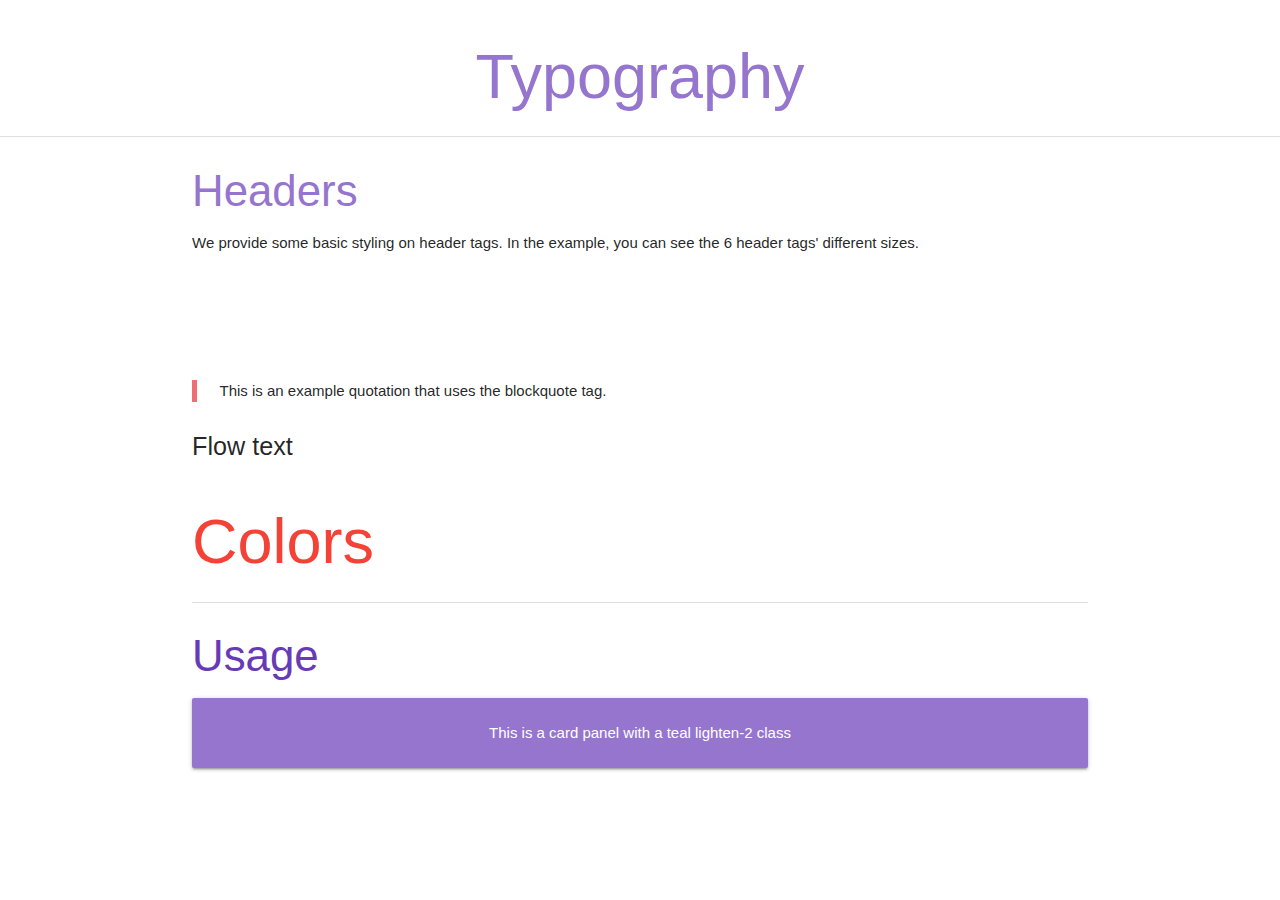
<file: color-typography.html>
<!DOCTYPE html>
<html lang="en">
<head>
    <meta charset="UTF-8">
    <meta name="viewport" content="width=device-width, initial-scale=1.0">
    <!-- Compiled and minified CSS -->
    <link rel="stylesheet" href="https://cdnjs.cloudflare.com/ajax/libs/materialize/1.0.0/css/materialize.min.css">
    <link rel="stylesheet" href="style.css">
    <title>Colors & Typography</title>
</head>
<body>
    <h1 class="center deep-purple-text 
    text-lighten-2">Typography</h1>
    <div class="divider"></div>

    <div class="container">
        <h3 class="deep-purple-text text-lighten-2">Headers</h3>
        <p>We provide some basic styling on header tags. In the example, you can see the 6 header tags' different sizes.</p>
        
        <br><br><br><br>

        <blockquote>This is an example quotation that uses the blockquote tag.</blockquote>
    </div>
    <div class="container">
        <p class="flow-text">Flow text</p>

        <h1 class="red-text lighten-5"> Colors</h1>
        <div class="divider"></div>
        <h3 class="deep-purple-text lighten-5">Usage</h3>

        <div class="card-panel deep-purple lighten-2 center">
    <span class="white-text text-darken-4">This is a card panel with a teal lighten-2 class</span></div>
        
        <br>

    </div>
    


    <!-- Compiled and minified JavaScript -->
    <script src="https://cdnjs.cloudflare.com/ajax/libs/materialize/1.0.0/js/materialize.min.js"></script>
</body>
</html>
</file>
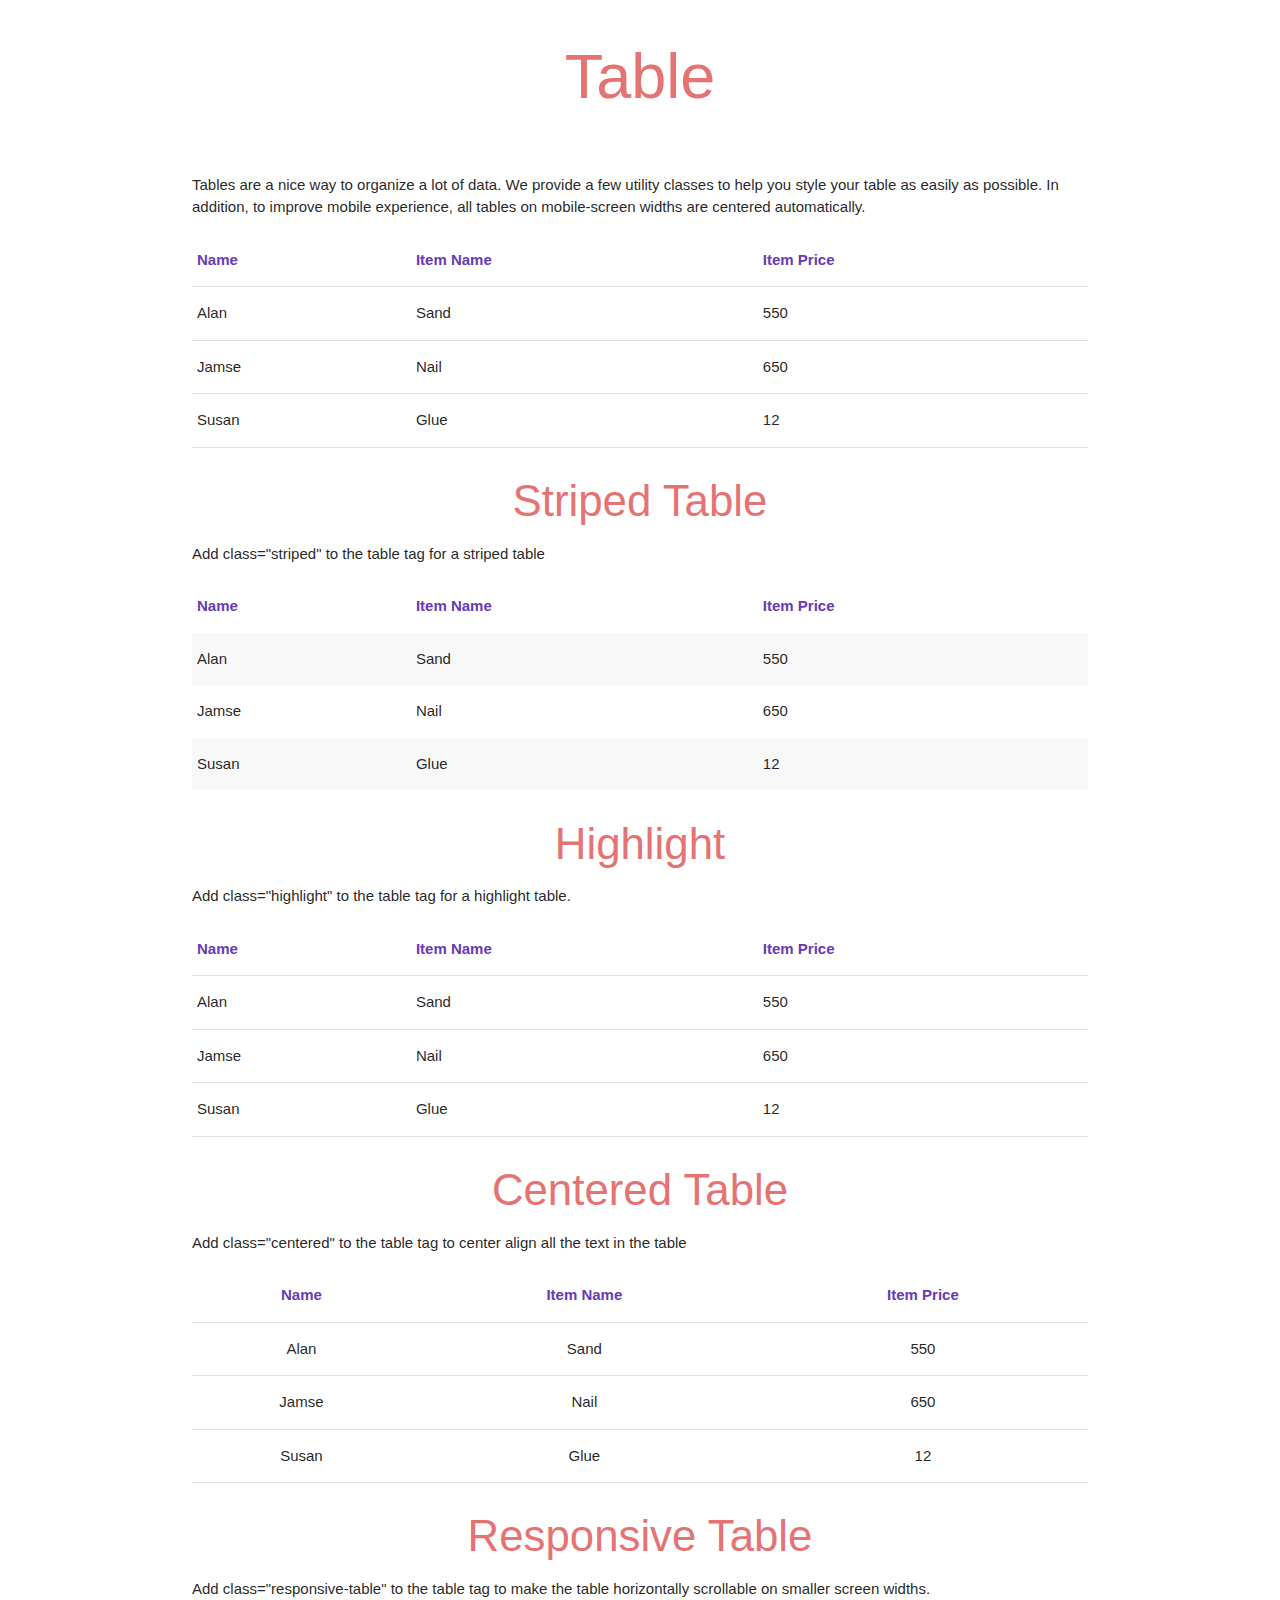
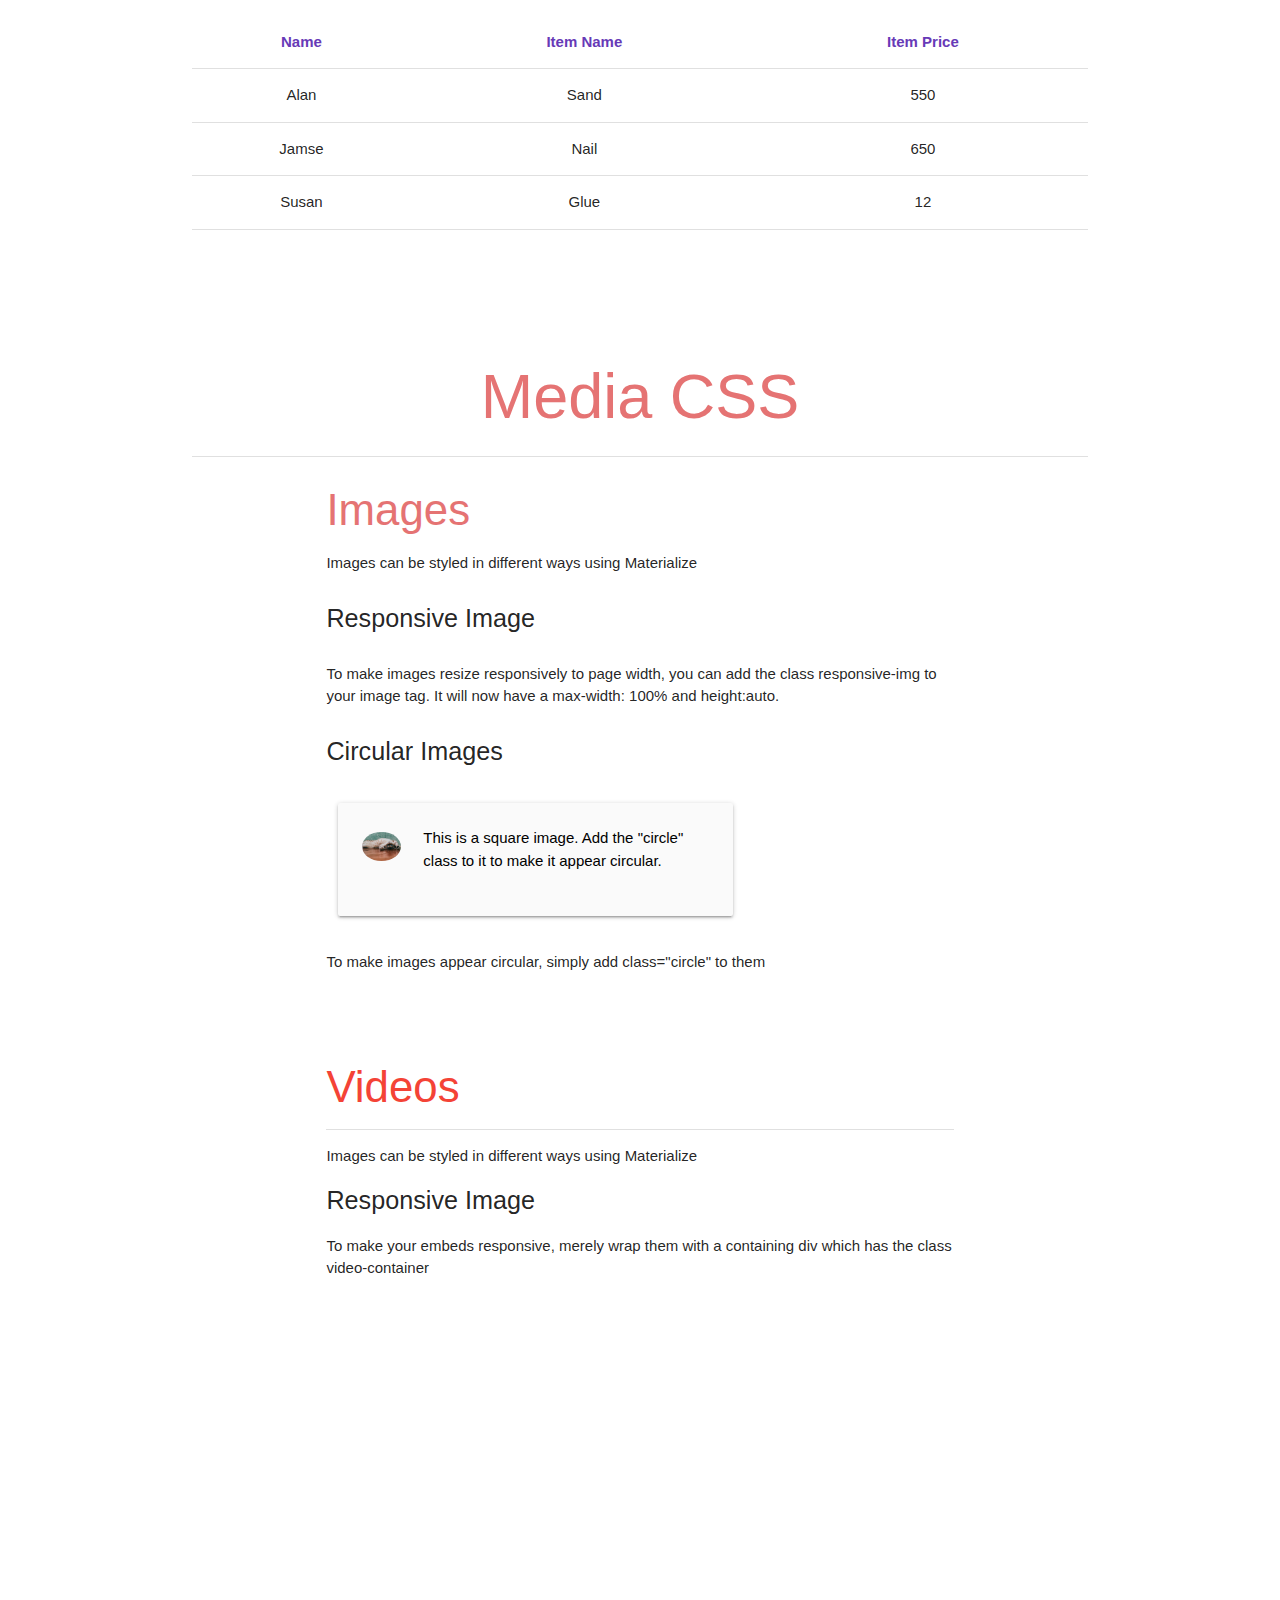
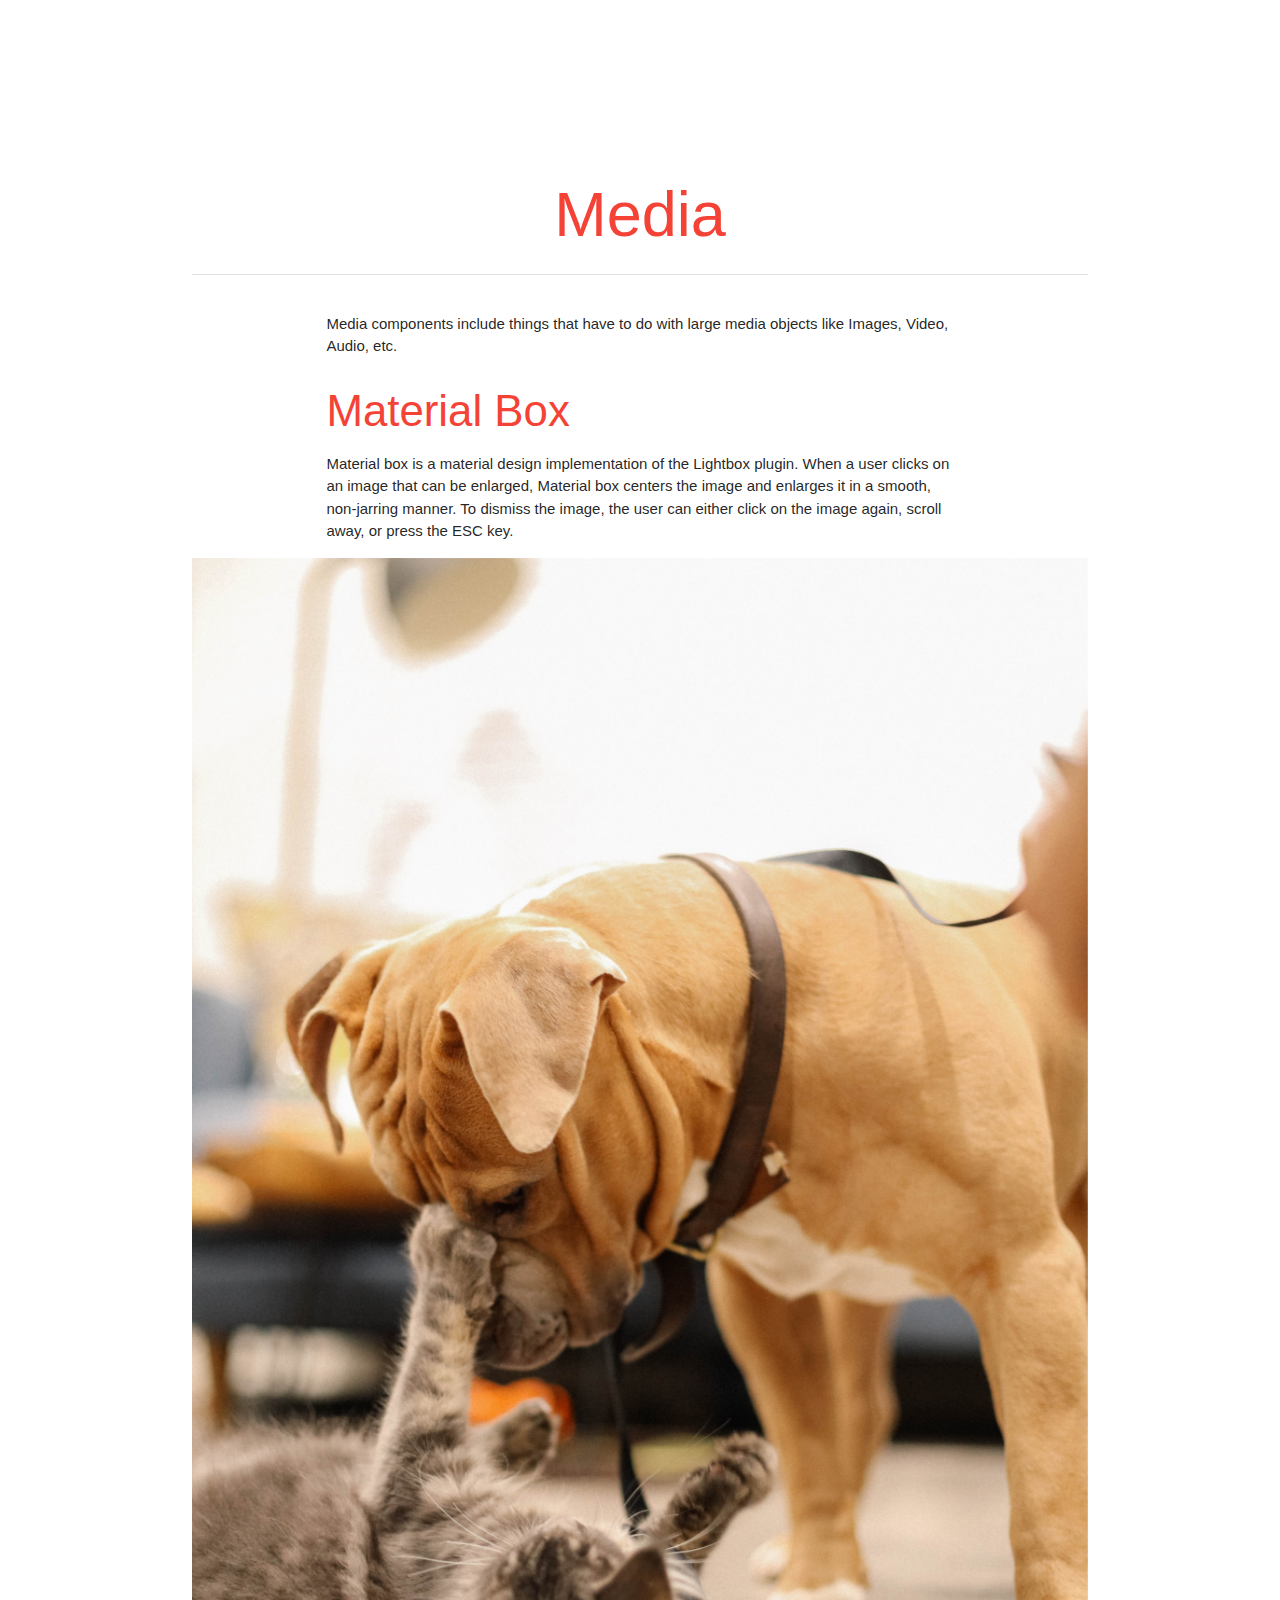
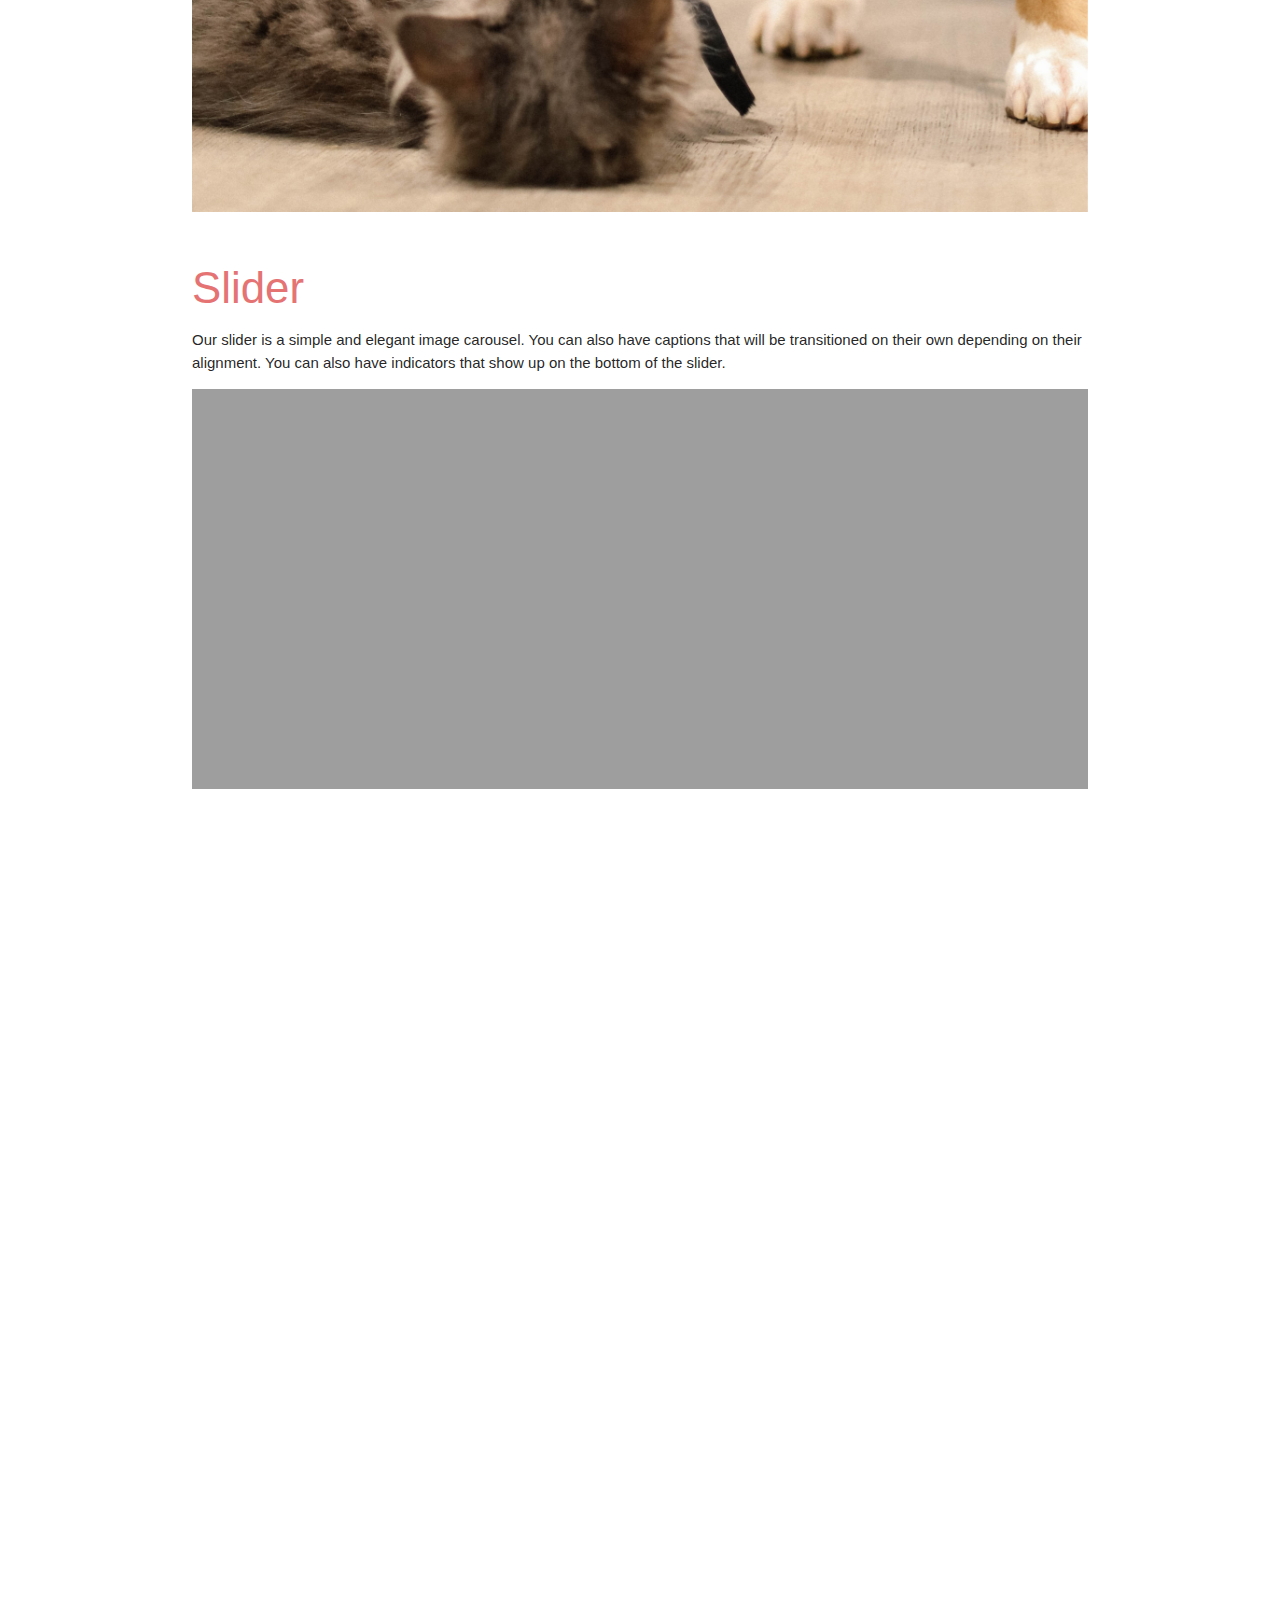
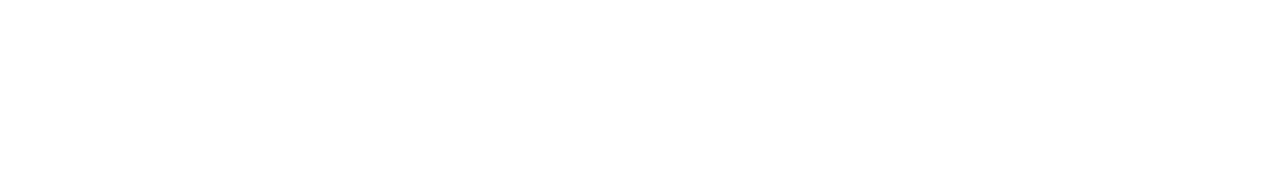
<file: table-media.html>
<!DOCTYPE html>
<html lang="en">
<head>
    <meta charset="UTF-8">
    <meta name="viewport" content="width=device-width, initial-scale=1.0">
     <!-- Compiled and minified CSS -->
     <link rel="stylesheet" href="https://cdnjs.cloudflare.com/ajax/libs/materialize/1.0.0/css/materialize.min.css">
     <link rel="stylesheet" href="style.css">
    <title>Tables & Media</title>
</head>
<body>
    <h1 class="red-text text-lighten-2 center">Table</h1>
    <div class="devider"></div>
    <br>
    <div class="container">
        <p>Tables are a nice way to organize a lot of data. We provide a few utility classes to help you style your table as easily as possible. In addition, to improve mobile experience, all tables on mobile-screen widths are centered automatically.  
        </p>

        <table>
            <thead>
                <tr>
                    <th class="deep-purple-text">Name</th>
                    <th class="deep-purple-text">Item Name</th>
                    <th class="deep-purple-text">Item Price</th>
                </tr>
                <tbody>
                    <tr>
                        <td>Alan</td>
                        <td>Sand</td>
                        <td>550</td>
                    </tr>
                    <tr>
                        <td>Jamse</td>
                        <td>Nail</td>
                        <td>650</td>
                    </tr>
                    <tr>
                        <td>Susan</td>
                        <td>Glue</td>
                        <td>12</td>
                    </tr>
                </tbody>
            </thead>
        </table>

        <h3 class="red-text text-lighten-2 center">Striped Table</h3>
        <p>Add class="striped" to the table tag for a striped table</p>
        
        <table class="striped">
            <thead>
                <tr>
                    <th class="deep-purple-text">Name</th>
                    <th class="deep-purple-text">Item Name</th>
                    <th class="deep-purple-text">Item Price</th>
                </tr>
                <tbody>
                    <tr>
                        <td>Alan</td>
                        <td>Sand</td>
                        <td>550</td>
                    </tr>
                    <tr>
                        <td>Jamse</td>
                        <td>Nail</td>
                        <td>650</td>
                    </tr>
                    <tr>
                        <td>Susan</td>
                        <td>Glue</td>
                        <td>12</td>
                    </tr>
                </tbody>
            </thead>
        </table>
        <h3 class="red-text text-lighten-2 center">Highlight</h3>
        <p>Add class="highlight" to the table tag for a highlight table.</p>
        
        <table class="highlight">
            <thead>
                <tr>
                    <th class="deep-purple-text">Name</th>
                    <th class="deep-purple-text">Item Name</th>
                    <th class="deep-purple-text">Item Price</th>
                </tr>
                <tbody>
                    <tr>
                        <td>Alan</td>
                        <td>Sand</td>
                        <td>550</td>
                    </tr>
                    <tr>
                        <td>Jamse</td>
                        <td>Nail</td>
                        <td>650</td>
                    </tr>
                    <tr>
                        <td>Susan</td>
                        <td>Glue</td>
                        <td>12</td>
                    </tr>
                </tbody>
            </thead>
        </table>
        <h3 class="red-text text-lighten-2 center">Centered Table</h3>
        <p>Add class="centered" to the table tag to center align all the text in the table

        </p>
        
        <table class="highlight centered">
            <thead>
                <tr>
                    <th class="deep-purple-text">Name</th>
                    <th class="deep-purple-text">Item Name</th>
                    <th class="deep-purple-text">Item Price</th>
                </tr>
                <tbody>
                    <tr>
                        <td>Alan</td>
                        <td>Sand</td>
                        <td>550</td>
                    </tr>
                    <tr>
                        <td>Jamse</td>
                        <td>Nail</td>
                        <td>650</td>
                    </tr>
                    <tr>
                        <td>Susan</td>
                        <td>Glue</td>
                        <td>12</td>
                    </tr>
                </tbody>
            </thead>
        </table>

    <h3 class="red-text text-lighten-2 center">Responsive Table</h3>
    <p>Add class="responsive-table" to the table tag to make the table horizontally scrollable on smaller screen widths. </p>
       
    <table class="higlight centered responsive-table">
            <thead>
                <tr>
                    <th class="deep-purple-text">Name</th>
                    <th class="deep-purple-text">Item Name</th>
                    <th class="deep-purple-text">Item Price</th>
                </tr>
                <tbody>
                    <tr>
                        <td>Alan</td>
                        <td>Sand</td>
                        <td>550</td>
                    </tr>
                    <tr>
                        <td>Jamse</td>
                        <td>Nail</td>
                        <td>650</td>
                    </tr>
                    <tr>
                        <td>Susan</td>
                        <td>Glue</td>
                        <td>12</td>
                    </tr>
                </tbody>
            </thead>
        </table>
        <br><br><br><br>
        <h1 class="red-text text-lighten-2 center">Media CSS</h1>
        <div class="divider"></div>
        <div class="container">
        <h3 class="red-text text-lighten-2">Images</h3>
            <P>Images can be styled in different ways using Materialize</P>
            <p class="flow-text">Responsive Image</p>
            <p>To make images resize responsively to page width, you can add the class responsive-img to your image tag. It will now have a max-width: 100% and height:auto.</p>
            <p class="flow-text">Circular Images</p>

            <div class="row">
                <div class="col s12 m8 16">
                    <div class="card-panel grey lighten-5 z-dept-1">
                        <div class="row valign-wrapper">
                            <div class="col s2">
                                <img src="Images/img2.jpg" alt="" class="responsive-img circle ">
                            </div>
                            <div class="col s10">
                                <span class="black-text">This is a square image. Add the "circle" class to it to make it appear circular.</span>
                            </div>
                        </div>
                    </div>
                </div>
            </div>
            <p>To make images appear circular, simply add class="circle" to them</p>

            <br><br>

            <h3 class="red-text lighten-5">Videos</h3>
            <div class="divider"></div>
                <p>Images can be styled in different ways using Materialize</p>
            <div class="flow-text">Responsive Image</div>
                <p>To make your embeds responsive, merely wrap them with a containing div which has the class video-container</p>

                <br><br>

            <div class="video-container">
                <iframe width="1280" height="720" src="https://www.youtube.com/embed/M3Szs9P6X0M" title="TRY NOT TO LAUGH 😆 Best Funny Videos Compilation 😂😁😆 Memes PART 137" frameborder="0" allow="accelerometer; autoplay; clipboard-write; encrypted-media; gyroscope; picture-in-picture; web-share" allowfullscreen></iframe>
            </div>    
    </div>

    <br><br>

    <h1 class="red-text lighten-5 center">Media</h1>
    <div class="divider"></div>
    <div class="container">
        <br>
        <p>Media components include things that have to do with large media objects like Images, Video, Audio, etc.</p>
        <h3 class="red-text lighten-5">Material Box</h3>
            <p>Material box is a material design implementation of the Lightbox plugin. When a user clicks on an image that can be enlarged, Material box centers the image and enlarges it in a smooth, non-jarring manner. To dismiss the image, the user can either click on the image again, scroll away, or press the ESC key.</p>

        </div>
    <img src="Images/img1.jpg" alt="" class="materialboxed responsive-img" data-caption="cat and dog">

    <br>
        <!-- Slider -->
        <H3 class="red-text text-lighten-2">Slider</H3>
            <p>Our slider is a simple and elegant image carousel. You can also have captions that will be transitioned on their own depending on their alignment. You can also have indicators that show up on the bottom of the slider.
        </p>

        <div class="slider">
            <ul class="slides">
                <li>
                    <img src="Images/img2.jpg" alt="">
                    <div class="caption center-align">
                        <h3 class="blue-text darken-4">Man's Bestfriends</h3>
                        <h5 class="blue-text text-lighten-3">Loyal and loving</h5>
                </div>
                </li>
                <li>
                    <img src="Images/img3.jpg" alt="">
                    <div class="caption left-align">
                        <h3 class="blue-text darken-4">DOGS</h3>
                        <h5 class="blue-text text-lighten-3">Here's our small slogan</h5>
                </div>
                </li>
                <li>
                    <img src="Images/img4.jpg" alt="">
                        <div class="caption right-align">
                        <h3 class="blue-text darken-4">Good companions</h3>
                        <h5 class="blue-text text-lighten-3">Dogs and cats are very friends, loving, and playful</h5>
                </div>
                </li>
                <li>
                    <img src="Images/img5.jpg" alt="">
                        <div class="caption center-align">
                        <h3 class="blue-text darken-4">Dogs and cats are Loyal</h3>
                        <h5 class="blue-text text-lighten-3">will never bretray or leave you</h5>
                </div>
                </li>
            </ul>
        </div>
    </div>

    <div style="height: 1000px;"></div>

    <!-- Jquery CDN -->
    <script src="https://code.jquery.com/jquery-3.7.1.min.js" integrity="sha256-/JqT3SQfawRcv/BIHPThkBvs0OEvtFFmqPF/lYI/Cxo=" crossorigin="anonymous"></script>
     <!-- Compiled and minified JavaScript -->
     <script src="https://cdnjs.cloudflare.com/ajax/libs/materialize/1.0.0/js/materialize.min.js"></script>

     <script>
        $(document).ready(function() {
            // materialbox init
            $('.materialboxed').materialbox({
                inDuration: 700,
                outDuration: 250
            });
            // Slider init
            $('.slider').slider({
                indicators: true,
                height: 400,
                duration: 900,
                interval: 2000
            });
        
        });
     </script>
</body>
</html>
</file>
<file: style.css>
h1, h2, h3, h4, h5, h6, p { 
    font-weight: 200;
    
}

.stock-link {
    font-weight: 120;
    font-size: 13px;
}

.adobe-stock {
    position: sticky;
    top: 0px;
}


.stock-link-small {
    font-weight: 120px;
    font-size: 10px;
    margin-left: 8px;

}

.stock-img {
    margin: 20px 0px 10px;


}
</file>
